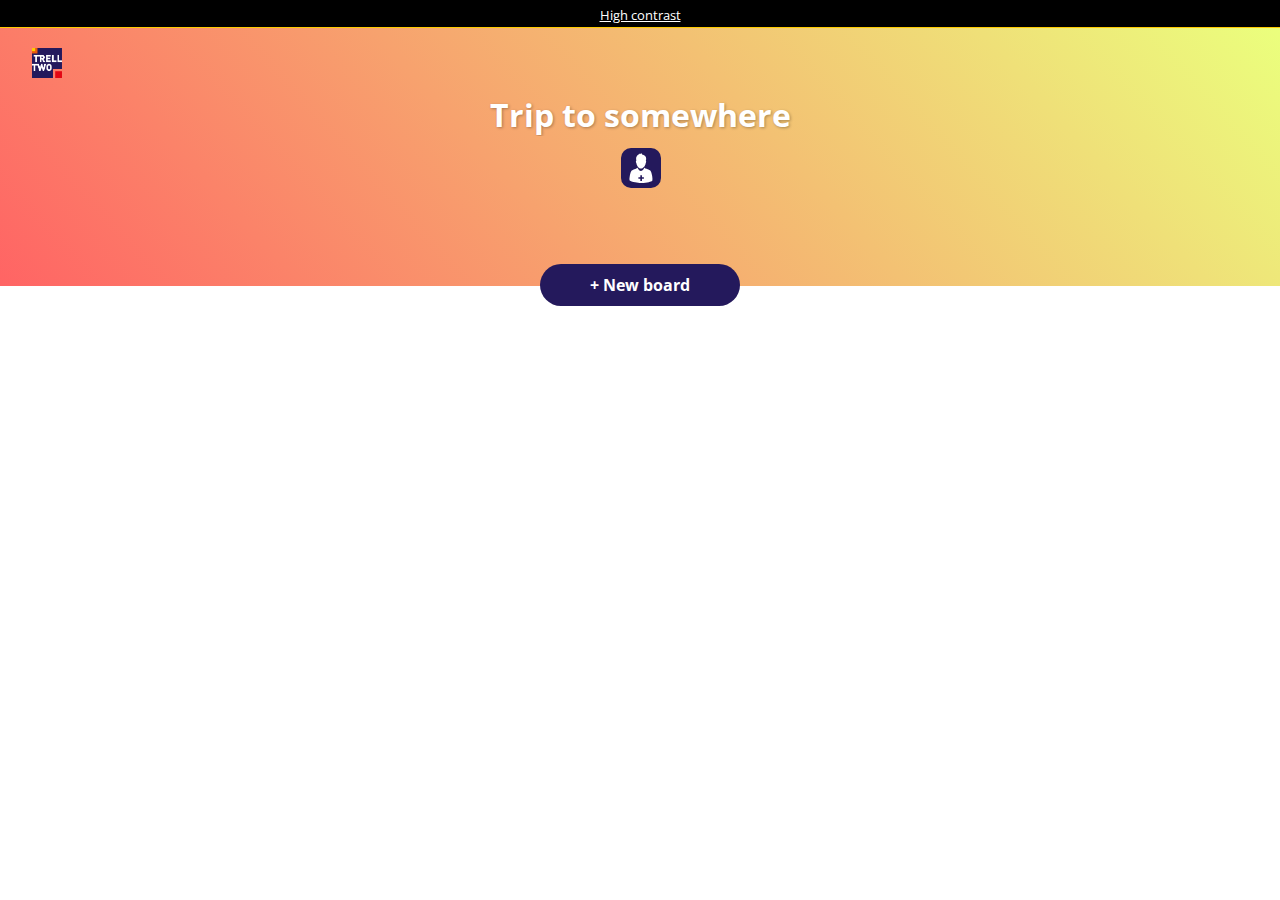
<file: boards.html>
<!DOCTYPE html>
<html lang="en">

<head>
    <meta charset="UTF-8">
    <meta name="viewport" content="width=device-width, initial-scale=1.0">
    <meta http-equiv="X-UA-Compatible" content="ie=edge">
    <link id="highContrast" rel="stylesheet" type="text/css">
    <link id="normalContrast" rel="stylesheet" type="text/css" href="style/board.css">
    <link rel="stylesheet" type="text/css" href="style/header.css">
    <link rel="icon" type="icon/png" href="assets/img/logo.ico">
    <link href="https://fonts.googleapis.com/css?family=Open+Sans:400,600,700,800&display=swap" rel="stylesheet">
    <title>TrellTwo | My boards</title>
</head>

<body>
    <div id="high-contrast">
            <label><input id="contrastToggle" type="checkbox" value="High contrast"
                onchange="swapStyleSheet('style/high-contrast-boards.css')">High contrast</label>
    </div>

    <!--Header-->
    <header>
        <div id="logo">
            <a href="projects.html"><img src="assets/img/logo.png"></a>
        </div>
        <div class="members-in-project" id="addMember">
                <img id="addMemberIcon" onclick="submitMember()" alt="Add member" src="assets/img/icon.svg">
                <input onkeypress="enterMember(event)" placeholder="Search name or email" id="submitMemberInput">
            </div>
    </header>
    <!--/Header-->

    <!--Project container-->
    <div class="project">
        <div id="members"></div>
        <div class="project-header" id="project-header">
            
            <button class="new-board-btn" id="newBoardBtn">
                <h3>+ New board</h3>
            </button>
        </div>

        <div class="boards-wrapper" id="boards-wrapper">

        </div>
    </div>
    <!--/Project container-->

    <script src="script/boards.js"></script>
    <script src="script/addMember.js"></script>
    <script src="script/highContrastBoards.js"></script>
</body>

</html>
</file>
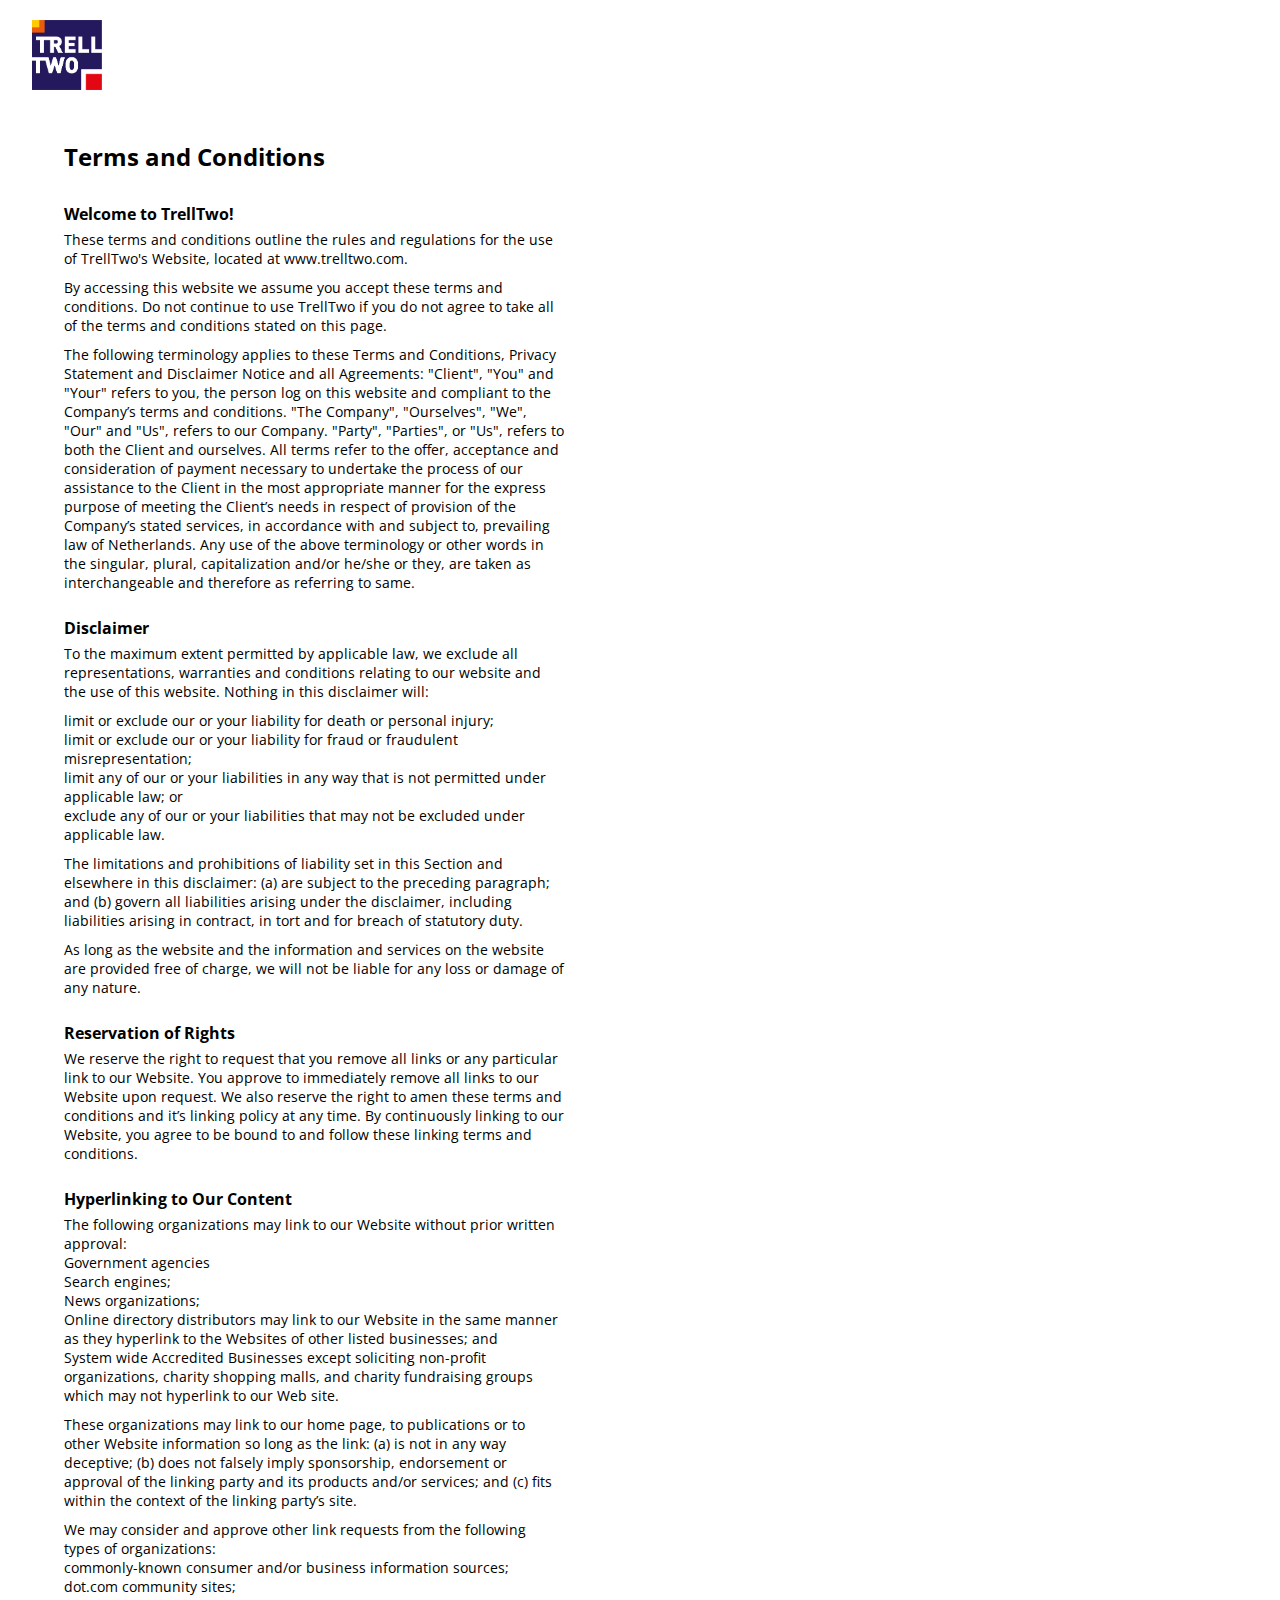
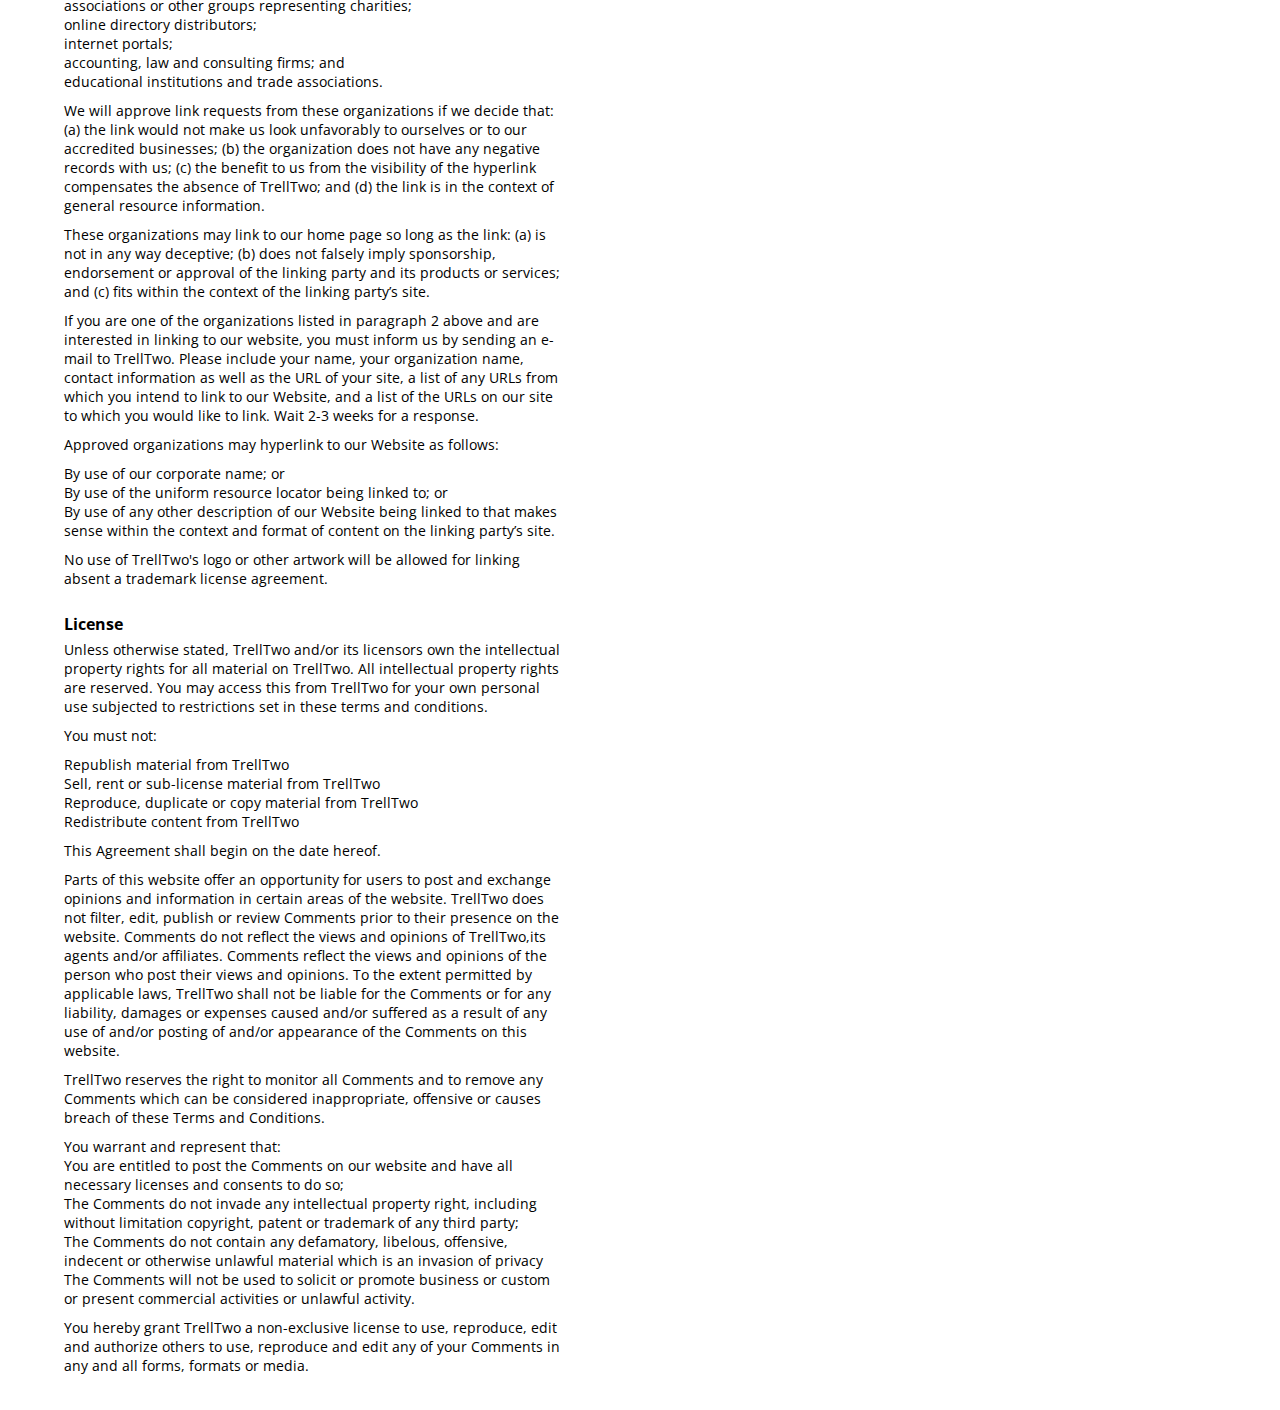
<file: terms.html>
<!DOCTYPE html>
<html lang="en">

<head>
    <meta charset="UTF-8">
    <meta name="viewport" content="width=device-width, initial-scale=1.0">
    <meta http-equiv="X-UA-Compatible" content="ie=edge">
    <link rel="stylesheet" type="text/css" href="style/header.css">
    <link rel="stylesheet" type="text/css" href="style/responsive.css">
    <link rel="stylesheet" type="text/css" href="style/terms.css">
    <link rel="icon" type="icon/png" href="assets/img/logo.ico">
    <link href="https://fonts.googleapis.com/css?family=Open+Sans:400,600,700,800&display=swap" rel="stylesheet">
    <title>Terms and conditions</title>
</head>

<body>
        <header>
                <div id="logo">
                    <a href="index.html"><img src="assets/img/logo.png"></a>
                </div>
            </header>
    <wrapper>
        <h2>Terms and Conditions</h2>
        <h3>Welcome to TrellTwo!</h3>

        <p>These terms and conditions outline the rules and regulations for the use of TrellTwo's
            Website, located at www.trelltwo.com.</p>

        <p>By accessing this website we assume you accept these terms and conditions. Do not
            continue to use TrellTwo if you do not agree to take all of the terms and conditions
            stated on this page.</p>

        <p>The following terminology applies to these Terms and Conditions, Privacy Statement and
            Disclaimer Notice and all Agreements: "Client", "You" and "Your" refers to you, the
            person log on this website and compliant to the Company’s terms and conditions. "The
            Company", "Ourselves", "We", "Our" and "Us", refers to our Company. "Party", "Parties",
            or "Us", refers to both the Client and ourselves. All terms refer to the offer,
            acceptance and consideration of payment necessary to undertake the process of our
            assistance to the Client in the most appropriate manner for the express purpose of
            meeting the Client’s needs in respect of provision of the Company’s stated services, in
            accordance with and subject to, prevailing law of Netherlands. Any use of the above
            terminology or other words in the singular, plural, capitalization and/or he/she or
            they, are taken as interchangeable and therefore as referring to same.</p>
        <h3>Disclaimer</h3>
        <p>To the maximum extent permitted by applicable law, we exclude all representations,
            warranties and conditions relating to our website and the use of this website. Nothing
            in this disclaimer will:</p>
        <p>limit or exclude our or your liability for death or personal injury;<br>
            limit or exclude our or your liability for fraud or fraudulent misrepresentation;<br>
            limit any of our or your liabilities in any way that is not permitted under applicable law;
            or</br>
            exclude any of our or your liabilities that may not be excluded under applicable law.<br></p>

        <p>The limitations and prohibitions of liability set in this Section and elsewhere in this
            disclaimer: (a) are subject to the preceding paragraph; and (b) govern all liabilities
            arising under the disclaimer, including liabilities arising in contract, in tort and for
            breach of statutory duty.</p>

        <p>As long as the website and the information and services on the website are provided free
            of charge, we will not be liable for any loss or damage of any nature.</p>

        <h3>Reservation of Rights</h3>
        <p>We reserve the right to request that you remove all links or any particular link to our
            Website.
            You approve to immediately remove all links to our Website upon request.
            We also reserve the right to amen these terms and conditions and it’s linking policy at
            any time.
            By continuously linking to our Website, you agree to be bound to and follow these
            linking terms and conditions.
        </p>

        <h3>Hyperlinking to Our Content</h3>
        <p>The following organizations may link to our Website without prior written approval:<br>
            Government agencies<br>
            Search engines;<br>
            News organizations;<br>
            Online directory distributors may link to our Website in the same manner as they
            hyperlink to the Websites of other listed businesses; and<br>
            System wide Accredited Businesses except soliciting non-profit organizations, charity
            shopping malls, and charity fundraising groups which may not hyperlink to our Web
            site.<br>

            <p>These organizations may link to our home page, to publications or to other Website
                information so long as the link: (a) is not in any way deceptive; (b) does not
                falsely imply sponsorship, endorsement or approval of the linking party and its
                products and/or services; and (c) fits within the context of the linking party’s
                site.</p>

            <p>We may consider and approve other link requests from the following types of
                organizations:<br>
                commonly-known consumer and/or business information sources;<br>
                dot.com community sites;<br>
                associations or other groups representing charities;<br>
                online directory distributors;<br>
                internet portals;<br>
                accounting, law and consulting firms; and<br>
                educational institutions and trade associations.<br>

                <p>We will approve link requests from these organizations if we decide that: (a) the
                    link would not make us look unfavorably to ourselves or to our accredited
                    businesses; (b) the organization does not have any negative records with us; (c)
                    the benefit to us from the visibility of the hyperlink compensates the absence
                    of TrellTwo; and (d) the link is in the context of general resource information.
                </p>

                <p>These organizations may link to our home page so long as the link: (a) is not in
                    any way deceptive; (b) does not falsely imply sponsorship, endorsement or
                    approval of the linking party and its products or services; and (c) fits within
                    the context of the linking party’s site.</p>

                <p>If you are one of the organizations listed in paragraph 2 above and are
                    interested in linking to our website, you must inform us by sending an e-mail to
                    TrellTwo. Please include your name, your organization name, contact information
                    as well as the URL of your site, a list of any URLs from which you intend to
                    link to our Website, and a list of the URLs on our site to which you would like
                    to link. Wait 2-3 weeks for a response.</p>

                <p>Approved organizations may hyperlink to our Website as follows:</p>
                <p>By use of our corporate name; or<br>
                    By use of the uniform resource locator being linked to; or<br>
                    By use of any other description of our Website being linked to that makes sense
                    within the context and format of content on the linking party’s site.<br></p>

                <p>No use of TrellTwo's logo or other artwork will be allowed for linking absent a
                    trademark license agreement.</p>

                <h3>License</h3>
                <p>Unless otherwise stated, TrellTwo and/or its licensors own the intellectual property
                    rights for all material on TrellTwo. All intellectual property rights are reserved. You
                    may access this from TrellTwo for your own personal use subjected to restrictions set in
                    these terms and conditions.</p>

                <p>You must not:</p>
                <p>Republish material from TrellTwo<br>
                    Sell, rent or sub-license material from TrellTwo<br>
                    Reproduce, duplicate or copy material from TrellTwo<br>
                    Redistribute content from TrellTwo<br></p>

                <p>This Agreement shall begin on the date hereof.</p>

                <p>Parts of this website offer an opportunity for users to post and exchange opinions and
                    information in certain areas of the website. TrellTwo does not filter, edit, publish or
                    review Comments prior to their presence on the website. Comments do not reflect the
                    views and opinions of TrellTwo,its agents and/or affiliates. Comments reflect the views
                    and opinions of the person who post their views and opinions. To the extent permitted by
                    applicable laws, TrellTwo shall not be liable for the Comments or for any liability,
                    damages or expenses caused and/or suffered as a result of any use of and/or posting of
                    and/or appearance of the Comments on this website.</p>

                <p>TrellTwo reserves the right to monitor all Comments and to remove any Comments which can
                    be considered inappropriate, offensive or causes breach of these Terms and Conditions.
                </p>

                <p>You warrant and represent that:<br>
                    You are entitled to post the Comments on our website and have all necessary licenses and
                    consents to do so;<br>
                    The Comments do not invade any intellectual property right, including without limitation
                    copyright, patent or trademark of any third party;<br>
                    The Comments do not contain any defamatory, libelous, offensive, indecent or otherwise
                    unlawful material which is an invasion of privacy<br>
                    The Comments will not be used to solicit or promote business or custom or present
                    commercial activities or unlawful activity.<br>
                    <p>You hereby grant TrellTwo a non-exclusive license to use, reproduce, edit and
                        authorize others to use, reproduce and edit any of your Comments in any and all
                        forms, formats or media.</p>
    </wrapper>
</body>

</html>
</file>
<file: style/board.css>
* {
     box-sizing: border-box;
 }

body {
    background: white;
    overflow-x: hidden;
}

#high-contrast {
    width: 100vw;
    padding: 2.5px 0;
    background-color: black;
    text-align: center;
    text-decoration: underline;
    color: white;
    border-bottom: 1px solid #FECC00;
}

#high-contrast label {
    font-size: 0.8rem;
}

#high-contrast label:hover {
    cursor: pointer;
}

#high-contrast input {
    display: none;
}

.project-header {
    position: relative;
    width: 100%;
    background: rgb(255,100,100);
    background: linear-gradient(48deg, rgba(255,100,100,1) 0%, rgba(235,255,125,1) 100%); 
    display: flex;
    flex-direction: column;
    align-items: center;
    border-radius: 0;
    padding-bottom: 145px;
    padding-top: 60px;
    color: white;
}

.project-header input {
    background: transparent;
    text-align: center;
    color: white;
    width: 100%;
    border: none;
    font-size: 2rem;
    font-weight: 700;
    margin-top: 5px;
    margin-bottom: 5px;
    text-shadow: 1px 1px 3px rgba(0,0,0,0.3)
}

.new-board-btn {
    background: #24195C;
    padding-left: 20px;
    padding-right: 20px;
    padding-top: 10px;
    padding-bottom: 10px;
    border-radius: 50px;
    position: absolute;
    cursor: pointer;
    bottom: -20px;
}

.new-board button {
    font-weight: 500;
}

button {
    width: 200px;
    border: none;
    color: inherit;
}

.boards-wrapper {
    padding-top: 50px;
    display: flex;
    flex-direction: row;
    flex-wrap: wrap;
    justify-content: space-around;
}

.board {
    position: relative;
    width: calc(25% - 40px);
    min-width: 200px;
    margin: 10px;
    height: 150px;
    background-size: cover;
    border-radius: 5px;
    box-shadow: 1px 1px 5px rgba(0,0,0,0.1);
    display: flex;
    flex-direction: column;
    justify-content: center;
    align-items: center;
    margin-bottom: 20px;
    color: white;
    background: rgb(19, 132, 224);
}

.board input{
    background-color: transparent;
    border: none;
    color: white;
    font-weight: 600;
    text-align: center;
    padding-bottom: 10px;
    font-size: 1.2rem;
    text-shadow: 1px 1px 3px rgba(0,0,0,0.1);
}

.board button {
    cursor: pointer;
    position: absolute;
    bottom: 0;
    border-radius: 0 0 5px 5px;
    background-color: red;
    width: 100%;
    border: none;
    color: white;
    font-weight: 600;
    text-align: center;
    font-size: 1rem;
    padding-top: 5px;
    padding-bottom: 5px;
}

#addMember {
    position: absolute;
    left: 52.7%;
    top: 120px;
    transform: translateX(-50%);
    width: 40px;
    transition: 1s ease-in-out;
    overflow: hidden;
    background-color: #24195C;
    height: 40px !important;
    border-radius: 10px;
}


#addMember:hover {
    width: 220px;
    transform: translateX(calc(width - 50%))
}

#addMemberIcon {
    padding: 5px;
    height: 100%;
    position: absolute;
    top: 0;
    left: 0;
    z-index: 999;
}

#addMemberIcon:hover {
    cursor: pointer;
}

#submitMemberInput {
    position: absolute;
    left: 100%;
    background-color: transparent;
    border: none;
    height: 40px;
    color: white;
    transition: 1s ease-in-out;
}

#addMember:hover #submitMemberInput {
    left: 18%;
}

#submitMemberInput:active {
    outline:none !important;
}

#submitMemberInput::placeholder {
    color: white;
}

#members {
    position: absolute;
    display: flex;
    top: 181px;
    left: 50%;
    transform: translateX(-50%);
    z-index: 999;
}

.memberImageContainer {
    height: 40px;
    width: 40px;
    overflow: hidden;
    border-radius: 100%;
    border: 3px solid white;
    margin: 0px 5px;
}

.memberImage {
    height: 40px;
}

.display{
    display: block;
}
</file>
<file: style/header.css>
* {
    margin: 0;
    padding: 0;
    font-size: 1rem;
    font-family: 'Open Sans', sans-serif;
}

h1 {
    font-size: 3rem;
}

h2 {
    font-size: 1.5rem;
}

h3 {
    font-size: 1rem;
}

p {
    font-size: .9rem;
}

a {
    text-decoration: none;
    color: inherit;
}

span {
    font-size: inherit;
}

header {
    width: 95%;
    padding-left: 2.5%;
    padding-right: 2.5%;
    height: 70px;
    padding-top: 20px;
    padding-bottom: 20px;
    display: flex;
    flex-direction: row;
    align-items: center;
    position: absolute;
    z-index: 1;
}

#logo {
    position: relative;
    height: 100%;
}

#logo img {
    height: 100%;
}

@media only screen and (max-width: 470px) {
    header {
        height: 100px;
        flex-direction: column;
        text-align: center;
    }

    #logo {
        height: 60px;
        margin-bottom: 20px;
    }
}
</file>
<file: style/responsive.css>
@media only screen and (max-width: 1340px) {
    .table {
        width: auto;
   }

    #list-3 {
        display: none;
    }

    .projects {
        transform: scale(.9);
    }
}

@media only screen and (max-width: 1200px) {
    #cards-wrapper {
        width: 400px;
    }

    #card-2 {
        left: 40px;
    }

    #card-3 {
        left: 80px;
    }

    .project {
        margin-top: 10px;
    }
}

@media only screen and (max-width: 1090px) {
    .feature {
        width: auto;
    }

    .projects {
        transform: scale(.9);
        width: auto;
    }

    .projects-wrapper {
        width: 250px;
        flex-direction: column;
        flex-wrap: wrap;
        align-items: center;
        padding-top: 30px;
    }

    #list-2 {
        display: none;
    }

    #project-4 {
        display: none;
    }
}

@media only screen and (max-width: 700px) {
    #slogan h1 {
        font-size: 2rem;
    }
    
    .feature h1 {
        font-size: 2rem;
    }

    #cards-wrapper {
        width: 300px;
    }
    
    #card-2 {
        left: 15px;
    }

    #card-3 {
        left: 30px;
    }

    #project-3 {
        display: none;
    }
    
}

@media only screen and (max-width: 470px) {
    #slogan {
        margin-bottom: 10px;
    }
    #slogan h1 {
        font-size: 2rem;
    }

    #features-boards {
        padding-left: 0;
    }

    .card-and-info {
        display: flex;
        flex-direction: column;
        align-items: center;
        padding-top: 0;
        padding-bottom: 0;
    }

    .row {
        flex-direction: column-reverse;
        align-items: center;
        padding-bottom: 50px;
    }

    #title-row {
        padding-bottom: 30px;
    }

    .list {
        max-height: 335px;
    }

    #features-cards {
        min-height: 150px;
    }

    .features {
        margin-left: 2.5%;
        width: 95%;
        margin-bottom: 30px;
    }

    #cards-wrapper {
        width: 300px;
    }

    #card-2 {
        left: 20px;
    }

    #card-3 {
        left: 40px;
    }

    .feature, .feature-info {
        transition: 1s ease;
        width: auto;
        align-items: flex-start;
    }

    .table {
        transform: scale(.9);
    }

    .projects {
        transform: scale(.9);
        width: auto;
    }

    .table {
        width: auto;
        transform: scale(.9);
    }

    #list-2, #list-3 {
        display: none;
    }

    .table-members img {
        transform: scale(.8);
    }

    .table-members:hover > img {
        margin-left: -8px;
    }

    .project {
        width: auto;
        padding: 0;
        height: 120px;
    }

    .project-members {
        margin-top: 10px;
    }
}
</file>
<file: style/terms.css>
h2 {
    margin-bottom: 10px;
}

h3 {
    margin-top: 20px;
}

p {
    margin-top: 5px;
    margin-bottom: 5px;
}

wrapper {
    display: flex;
    flex-direction: column;
    width: 90%;
    padding-left: 5%;
    padding-right: 5%;
    padding-top: 140px;
    padding-bottom: 30px;
    max-width: 500px;
}
</file>
